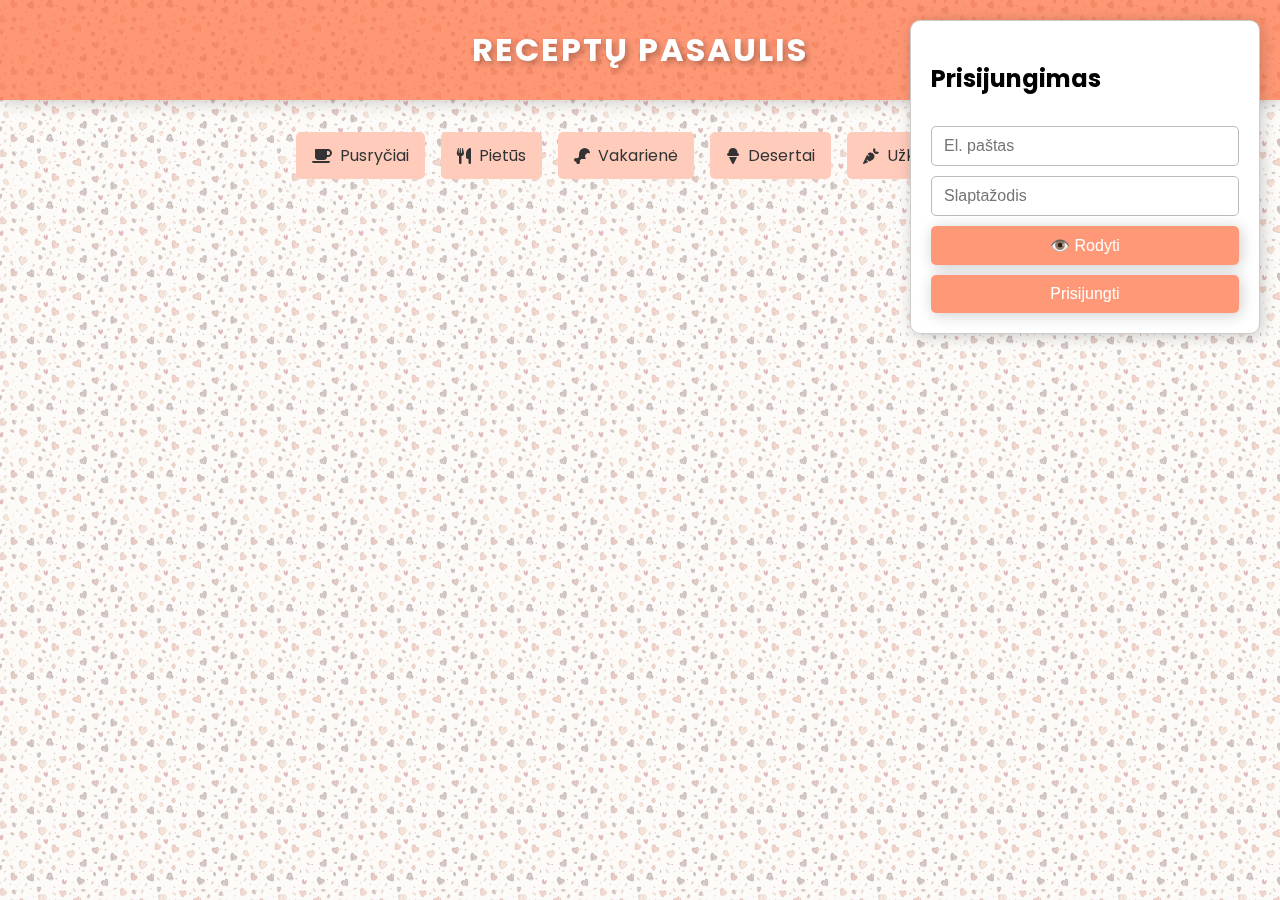
<file: docs/index.html>
<!DOCTYPE html>
<html lang="lt">
<head>
  <meta charset="UTF-8" />
  <meta name="viewport" content="width=device-width, initial-scale=1.0" />
  <title>Receptų pasaulis</title>

  <link rel="stylesheet" href="STYLES/styles.css">
  <link href="https://fonts.googleapis.com/css2?family=Poppins&display=swap" rel="stylesheet" />
  <link rel="stylesheet" href="https://cdnjs.cloudflare.com/ajax/libs/font-awesome/6.0.0/css/all.min.css" />
</head>
<body>

  <header>
    <h1>Receptų pasaulis</h1>
    <div id="user-container">
      <div id="user-status">
        <img src="IMG/user.png" alt="Vartotojas" class="user-icon" />      
      <button id="logout-btn">Atsijungti</button>
    </div>
  </header>

  <!-- Prisijungimo forma -->
  <div id="login-modal" class="auth-modal">
    <div class="auth-content">
      <h2>Prisijungimas</h2>
      <input type="email" id="email" placeholder="El. paštas" />
      <input type="password" id="password" placeholder="Slaptažodis" />
      <button id="toggle-password" type="button">👁️ Rodyti</button>
      <button id="submit-login">Prisijungti</button>
      <p id="login-error" style="color: red; display: none;">Įveskite teisingą el. paštą ir slaptažodį (min. 6 simboliai).</p>
    </div>
  </div>

  <!-- Navigacija -->
  <nav>
    <ul class="category-nav">
      <li><a href="pusryciai.html"><i class="fas fa-coffee"></i><span>Pusryčiai</span></a></li>
      <li><a href="pietus.html"><i class="fas fa-utensils"></i><span>Pietūs</span></a></li>
      <li><a href="vakariene.html"><i class="fas fa-drumstick-bite"></i><span>Vakarienė</span></a></li>
      <li><a href="desertai.html"><i class="fas fa-ice-cream"></i><span>Desertai</span></a></li>
      <li><a href="uzkandziai.html"><i class="fas fa-carrot"></i><span>Užkandžiai</span></a></li>
    </ul>
  </nav>
  
  <script src="JS/script.js"></script>
</body>
</html>
</file>
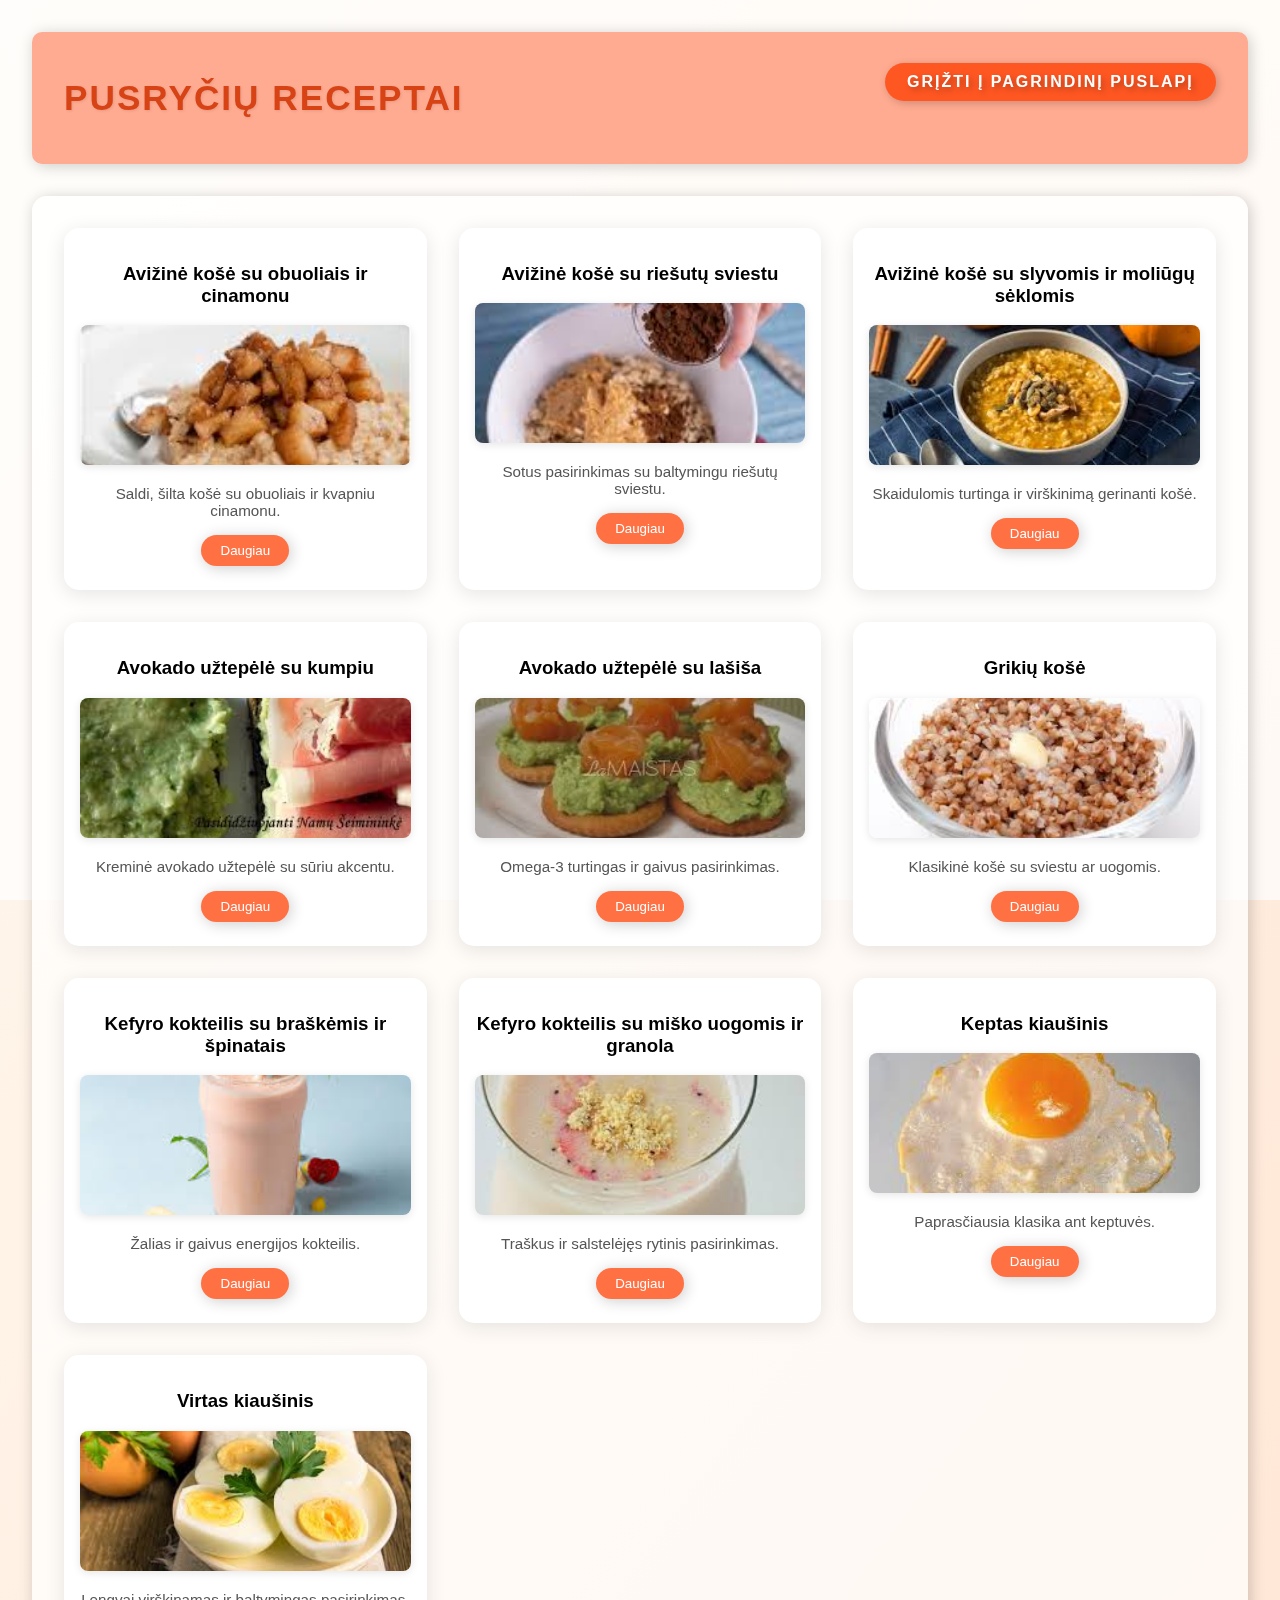
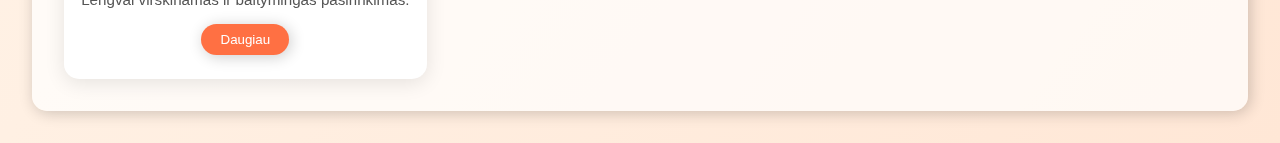
<file: docs/pusryciai.html>
<!DOCTYPE html>
<html lang="lt">

<head>
  <meta charset="UTF-8" />
  <meta name="viewport" content="width=device-width, initial-scale=1.0" />
  <title>Pusryčių receptai</title>
  <link rel="stylesheet" href="STYLES/styles.css" />
</head>

<body class="breakfast-page">
  <header>
    <h1>Pusryčių receptai</h1>
    <a href="index.html">Grįžti į pagrindinį puslapį</a>
  </header>

  <main class="recipe-list">

    <div class="recipe-card">
      <h3>Avižinė košė su obuoliais ir cinamonu</h3>
      <img src="IMG/Pusryčiai/avizine_obuoliai_cinamonas.jpg" alt="Avižinė košė su obuoliais ir cinamonu">
      <p class="short-desc">Saldi, šilta košė su obuoliais ir kvapniu cinamonu.</p>
      <button class="toggle-btn">Daugiau</button>
      <div class="full-recipe hidden">
        <h4>Paruošimas:</h4>
        <ol>
          <li>Užvirkite avižas su vandeniu arba pienu.</li>
          <li>Įdėkite obuolių gabalėlių ir žiupsnelį cinamono.</li>
          <li>Virkite 5–10 min, kol suminkštės.</li>
          <li>Patiekite su medumi ar riešutais.</li>
        </ol>
      </div>
    </div>
   
      <div class="recipe-card">
        <h3>Avižinė košė su riešutų sviestu</h3>
        <img src="IMG/Pusryčiai/avizine_riesutu_sviestas.jpg" alt="Avižinė košė su riešutų sviestu">
        <p class="short-desc">Sotus pasirinkimas su baltymingu riešutų sviestu.</p>
        <button class="toggle-btn">Daugiau</button>
        <div class="full-recipe hidden">
          <h4>Paruošimas:</h4>
          <ol>
            <li>Paruoškite avižinę košę.</li>
            <li>Įmaišykite 1 šaukštą riešutų sviesto.</li>
            <li>Papuoškite bananais ar sėklomis.</li>
          </ol>
        </div>
      </div>
    
      <div class="recipe-card">
        <h3>Avižinė košė su slyvomis ir moliūgų sėklomis</h3>
        <img src="IMG/Pusryčiai/avizine_slyvos_moliugu_seklos.jpg" alt="Avižinė košė su slyvomis ir moliūgų sėklomis">
        <p class="short-desc">Skaidulomis turtinga ir virškinimą gerinanti košė.</p>
        <button class="toggle-btn">Daugiau</button>
        <div class="full-recipe hidden">
          <h4>Paruošimas:</h4>
          <ol>
            <li>Paruoškite košę kaip įprastai.</li>
            <li>Įmaišykite pjaustytas džiovintas slyvas.</li>
            <li>Apibarstykite moliūgų sėklomis.</li>
          </ol>
        </div>
      </div>
    
      <div class="recipe-card">
        <h3>Avokado užtepėlė su kumpiu</h3>
        <img src="IMG/Pusryčiai/avokado_kumpis.jpg" alt="Avokado užtepėlė su kumpiu">
        <p class="short-desc">Kreminė avokado užtepėlė su sūriu akcentu.</p>
        <button class="toggle-btn">Daugiau</button>
        <div class="full-recipe hidden">
          <h4>Paruošimas:</h4>
          <ol>
            <li>Sutrinkite avokadą su citrinos sultimis ir druska.</li>
            <li>Užtepkite ant skrudintos duonos.</li>
            <li>Uždėkite ploną kumpio griežinėlį.</li>
          </ol>
        </div>
      </div>
    
      <div class="recipe-card">
        <h3>Avokado užtepėlė su lašiša</h3>
        <img src="IMG/Pusryčiai/avokado_lasisa.jpg" alt="Avokado užtepėlė su lašiša">
        <p class="short-desc">Omega-3 turtingas ir gaivus pasirinkimas.</p>
        <button class="toggle-btn">Daugiau</button>
        <div class="full-recipe hidden">
          <h4>Paruošimas:</h4>
          <ol>
            <li>Sutrinkite avokadą su trupučiu pipirų.</li>
            <li>Užtepkite ant trapučio arba skrudintos duonos.</li>
            <li>Uždėkite rūkytos lašišos juostelę.</li>
          </ol>
        </div>
      </div>
    
      <div class="recipe-card">
        <h3>Grikių košė</h3>
        <img src="IMG/Pusryčiai/grikiu_kose.jpg" alt="Grikių košė">
        <p class="short-desc">Klasikinė košė su sviestu ar uogomis.</p>
        <button class="toggle-btn">Daugiau</button>
        <div class="full-recipe hidden">
          <h4>Paruošimas:</h4>
          <ol>
            <li>Išvirkite grikius santykiu 1:2 su vandeniu.</li>
            <li>Pagardinkite sviestu, druska ar uogiene.</li>
          </ol>
        </div>
      </div>
    
      <div class="recipe-card">
        <h3>Kefyro kokteilis su braškėmis ir špinatais</h3>
        <img src="IMG/Pusryčiai/kefyras_braskes_spinatai.jpg" alt="">
        <p class="short-desc">Žalias ir gaivus energijos kokteilis.</p>
        <button class="toggle-btn">Daugiau</button>
        <div class="full-recipe hidden">
          <h4>Paruošimas:</h4>
          <ol>
            <li>Plakiklyje sumaišykite kefyrą, braškes ir špinatus.</li>
            <li>Pagal skonį įdėkite medaus.</li>
          </ol>
        </div>
      </div>
    
      <div class="recipe-card">
        <h3>Kefyro kokteilis su miško uogomis ir granola</h3>
        <img src="IMG/Pusryčiai/kefyras_misko_uogos_granola.jpg" alt="">
        <p class="short-desc">Traškus ir salstelėjęs rytinis pasirinkimas.</p>
        <button class="toggle-btn">Daugiau</button>
        <div class="full-recipe hidden">
          <h4>Paruošimas:</h4>
          <ol>
            <li>Plakiklyje sumaišykite kefyrą ir uogas.</li>
            <li>Supilkite į stiklinę ir užberkite granolos.</li>
          </ol>
        </div>
      </div>
    
      <div class="recipe-card">
        <h3>Keptas kiaušinis</h3>
        <img src="IMG/Pusryčiai/keptas_kiausinis.jpg" alt="Keptas kiaušinis">
        <p class="short-desc">Paprasčiausia klasika ant keptuvės.</p>
        <button class="toggle-btn">Daugiau</button>
        <div class="full-recipe hidden">
          <h4>Paruošimas:</h4>
          <ol>
            <li>Įkaitinkite keptuvę su sviestu.</li>
            <li>Įmuškite kiaušinį, kepkite 2–3 min.</li>
            <li>Pagardinkite druska ir pipirais.</li>
          </ol>
        </div>
      </div>
    
      <div class="recipe-card">
        <h3>Virtas kiaušinis</h3>
        <img src="IMG/Pusryčiai/virtas_kiausinis.jpg" alt="Virtas kiaušinis">
        <p class="short-desc">Lengvai virškinamas ir baltymingas pasirinkimas.</p>
        <button class="toggle-btn">Daugiau</button>
        <div class="full-recipe hidden">
          <h4>Paruošimas:</h4>
          <ol>
            <li>Įdėkite kiaušinį į verdantį vandenį.</li>
            <li>Virkite: 6 min – minkštas, 10 min – kietai.</li>
            <li>Atvėsinkite po šaltu vandeniu ir nulupkite.</li>
          </ol>
        </div>
      </div>
    </main>
    <script>
      document.addEventListener("DOMContentLoaded", function () {
        const buttons = document.querySelectorAll(".toggle-btn");
  
        buttons.forEach(button => {
          button.addEventListener("click", () => {
            const fullRecipe = button.nextElementSibling;
            fullRecipe.classList.toggle("hidden");
  
            // Pakeičiam mygtuko tekstą
            if (fullRecipe.classList.contains("hidden")) {
              button.textContent = "Daugiau";
            } else {
              button.textContent = "Mažiau";
            }
          });
        });
      });
    </script>
  
  </body>

</html>
</file>
<file: docs/STYLES/styles.css>
body {
  background-color: #fffaf0;
  background-image: url("../IMG/bg/coffee.jpg");
  background-repeat: repeat;
  background-size: 120px;
  font-family: "Poppins", sans-serif;
  margin: 0;
  padding: 0;
  position: relative;
  min-height: 100vh;
  overflow-x: hidden;
}
body::before {
  content: "";
  position: fixed;
  top: 0;
  left: 0;
  right: 0;
  bottom: 0;
  background: rgba(255, 255, 255, 0.7);
  z-index: -1;
}

button {
  background: rgba(255, 112, 67, 0.7215686275);
  border: none;
  color: white;
  padding: 12px 20px;
  border-radius: 25px;
  cursor: pointer;
  transition: all 0.3s ease-in-out;
  box-shadow: 2px 2px 15px rgba(0, 0, 0, 0.2);
}
button:hover {
  background: rgba(255, 73, 16, 0.7215686275);
  transform: scale(1.05);
}
button:active {
  transform: scale(0.95);
}

body.breakfast-page {
  background: linear-gradient(to bottom right, #fff9f0, #ffe7d6);
  background-repeat: no-repeat;
  background-size: cover;
  font-family: "Poppins", sans-serif;
  min-height: 100vh;
  padding: 2rem;
}
body.breakfast-page h1 {
  text-align: center;
  color: #d84315;
  font-size: 2rem;
  margin-bottom: 2rem;
  text-shadow: 1px 1px 2px rgba(0, 0, 0, 0.1);
}
body.breakfast-page a {
  display: inline-block;
  margin-bottom: 2rem;
  color: #d84315;
  font-weight: bold;
  text-decoration: none;
}
body.breakfast-page a:hover {
  text-decoration: underline;
}

header {
  display: flex;
  justify-content: center;
  align-items: center;
  height: 100px;
  background-color: rgba(255, 112, 67, 0.7215686275);
  color: white;
  box-shadow: 2px 2px 15px rgba(0, 0, 0, 0.2);
  text-transform: uppercase;
  letter-spacing: 2px;
  text-shadow: 3px 3px 6px rgba(0, 0, 0, 0.3);
}

.user-icon {
  width: 30px;
  height: 30px;
  border-radius: 50%;
  border: 2px solid #fff;
  -o-object-fit: cover;
     object-fit: cover;
}

#user-container {
  position: absolute;
  top: 10px;
  right: 20px;
  display: flex;
  flex-direction: column;
  align-items: flex-end;
  display: none;
  gap: 4px;
}
#user-container #user-status {
  font-size: 0.75rem;
  color: #fff;
  letter-spacing: 0.5px;
  text-align: right;
  overflow: hidden;
  text-overflow: ellipsis;
  white-space: nowrap;
  display: flex;
  align-items: center;
  gap: 4px;
}
#user-container #logout-btn {
  padding: 4px 10px;
  font-size: 0.7rem;
  border-radius: 4px;
  background-color: #fff;
  color: #333;
  border: none;
  cursor: pointer;
  box-shadow: 0 1px 4px rgba(0, 0, 0, 0.1);
  transition: 0.2s ease-in-out;
}
#user-container #logout-btn:hover {
  background-color: #f2f2f2;
}

@media (max-width: 768px) {
  #user-container {
    flex-direction: row;
    align-items: center;
    justify-content: flex-end;
    gap: 8px;
    top: 10px;
    right: 10px;
  }
  #user-status img {
    width: 26px;
    height: 26px;
    -o-object-fit: cover;
       object-fit: cover;
    border-radius: 50%;
  }
  #logout-btn {
    font-size: 0.7rem;
    padding: 3px 8px;
    white-space: nowrap;
  }
}
nav ul {
  display: flex;
  justify-content: center;
  list-style: none;
  padding: 0;
  margin: 2rem 0;
  gap: 1rem;
}

nav ul li a {
  text-decoration: none;
  padding: 0.7rem 1rem;
  background-color: #ffccbc;
  color: #333;
  border-radius: 5px;
  transition: 0.3s;
  display: flex;
  align-items: center;
  gap: 8px;
}
nav ul li a:hover {
  background-color: #ffa589;
}

@media (max-width: 768px) {
  nav ul {
    flex-direction: column;
    align-items: center;
    gap: 1rem;
  }
  nav ul li {
    width: 100%;
    display: flex;
    justify-content: center;
  }
  nav ul li a {
    width: 80%;
    font-size: 1.1rem;
    padding: 1rem 1.5rem;
  }
}
.recipe-list {
  display: grid;
  grid-template-columns: repeat(auto-fit, minmax(300px, 1fr));
  gap: 2rem;
  padding: 2rem;
  max-width: 1200px;
  margin: 0 auto;
  background-color: rgba(255, 255, 255, 0.7);
  border-radius: 15px;
  box-shadow: 2px 2px 15px rgba(0, 0, 0, 0.2);
}

.recipe-card {
  background: #fff;
  border-radius: 15px;
  box-shadow: 2px 2px 15px rgba(0, 0, 0, 0.2);
  padding: 1rem;
  text-align: center;
  animation: fadeInUp 0.6s ease forwards;
}
.recipe-card img {
  width: 100%;
  height: 180px;
  -o-object-fit: cover;
     object-fit: cover;
  border-radius: 5px;
}
.recipe-card .short-desc {
  font-size: 0.95rem;
  color: #555;
  margin: 0.5rem 0;
}
.recipe-card .toggle-btn {
  background-color: #ff7043;
  color: #fff;
  border: none;
  padding: 0.4rem 1rem;
  margin: 0.5rem 0;
  border-radius: 20px;
  cursor: pointer;
  transition: 0.3s;
}
.recipe-card .toggle-btn:hover {
  background-color: #e64a19;
}
.recipe-card .full-recipe {
  margin-top: 1rem;
  text-align: left;
  font-size: 0.9rem;
  line-height: 1.4;
  color: #444;
}
.recipe-card .hidden {
  display: none;
}

.auth-modal {
  position: fixed;
  top: 20px;
  right: 20px;
  width: 100%;
  max-width: 350px;
  box-sizing: border-box;
  z-index: 999;
}

.auth-content {
  display: flex;
  flex-direction: column;
  gap: 10px;
  background-color: white;
  padding: 20px;
  border: 1px solid #ccc;
  border-radius: 10px;
  box-shadow: 2px 2px 15px rgba(0, 0, 0, 0.2);
}

.auth-content input,
.auth-content button {
  padding: 10px 12px;
  font-size: 1rem;
  border-radius: 5px;
  border: 1px solid #bbb;
  width: 100%;
  box-sizing: border-box;
}

.auth-content button {
  background-color: rgba(255, 112, 67, 0.72);
  color: white;
  border: none;
  cursor: pointer;
  transition: background-color 0.3s;
}

.auth-content button:hover {
  background-color: rgba(255, 73, 16, 0.72);
}

.hidden {
  display: none;
}

@media (max-width: 1024px) {
  .auth-modal {
    right: 20px;
    top: 20px;
    max-width: 320px;
  }
}
@media (max-width: 768px) {
  .auth-modal {
    right: 10px;
    top: 10px;
    max-width: 95%;
  }
  .auth-content {
    padding: 15px;
    gap: 8px;
  }
  .auth-content h2 {
    font-size: 1.2rem;
    text-align: center;
  }
  .auth-content input,
  .auth-content button {
    font-size: 0.95rem;
    padding: 8px 10px;
  }
}
@media (max-width: 480px) {
  .auth-modal {
    right: 5px;
    top: 10px;
    max-width: 95%;
  }
  .auth-content input,
  .auth-content button {
    font-size: 0.9rem;
    padding: 8px;
  }
}
@media (max-width: 768px) {
  nav ul {
    flex-direction: column;
    align-items: center;
  }
  nav ul nav ul li a {
    width: 90%;
    font-size: 1rem;
    justify-content: center;
  }
  button {
    width: 100%;
  }
  .recipe-list {
    grid-template-columns: 1fr;
  }
  .auth-modal {
    left: 10px;
    top: 10px;
  }
  .auth-content {
    width: 90%;
    padding: 10px;
  }
  .auth-content h2 {
    font-size: 1.2rem;
  }
  .auth-content input,
  .auth-content button {
    font-size: 0.9rem;
    padding: 6px 10px;
  }
  #logout-btn {
    font-size: 0.7rem;
    padding: 4px 8px;
  }
  #user-status {
    font-size: 0.75rem;
  }
}
@keyframes fadeInUp {
  from {
    opacity: 0;
    transform: translateY(20px);
  }
  to {
    opacity: 1;
    transform: translateY(0);
  }
}
@keyframes slideInLeft {
  from {
    opacity: 0;
    transform: translateX(-50px);
  }
  to {
    opacity: 1;
    transform: translateX(0);
  }
}
@keyframes pulse {
  0% {
    transform: scale(1);
  }
  50% {
    transform: scale(1.05);
  }
  100% {
    transform: scale(1);
  }
}
.recipe-card {
  animation: fadeInUp 0.6s ease forwards;
}

.recipe-card img {
  width: 100%;
  height: 200px;
  -o-object-fit: cover;
     object-fit: cover;
  border-radius: 8px;
  box-shadow: 0 2px 8px rgba(0, 0, 0, 0.1);
  aspect-ratio: 4/3;
}

header h1 {
  animation: pulse 2s infinite;
}

nav ul li {
  animation: slideInLeft 0.6s ease both;
  animation-delay: 0.1s;
}

input[type=password], input[type=text] {
  transition: all 0.3s ease-in-out;
}

.breakfast-page {
  background: linear-gradient(to bottom right, #fff9e6, #ffe0cc);
  font-family: "Poppins", sans-serif;
  margin: 0;
  padding: 2rem;
}
.breakfast-page header {
  display: flex;
  justify-content: space-between;
  align-items: center;
  flex-wrap: wrap;
  background-color: #ffab91;
  padding: 1rem 2rem;
  border-radius: 10px;
}
.breakfast-page header h1 {
  color: #d84315;
  font-size: 2.2rem;
  margin: 0;
  text-shadow: 1px 1px 3px rgba(0, 0, 0, 0.1);
}
.breakfast-page header a {
  background-color: #ff5722;
  color: white;
  padding: 0.6rem 1.4rem;
  border-radius: 25px;
  font-weight: bold;
  text-decoration: none;
  box-shadow: 2px 2px 8px rgba(0, 0, 0, 0.2);
  transition: all 0.3s ease-in-out;
  text-align: center;
}
.breakfast-page header a:hover {
  background-color: #e64a19;
  transform: scale(1.05);
}
.breakfast-page .recipe-list {
  display: grid;
  grid-template-columns: repeat(auto-fit, minmax(280px, 1fr));
  gap: 2rem;
  max-width: 1200px;
  margin: 2rem auto 0;
}
.breakfast-page .recipe-card {
  background: white;
  border-radius: 15px;
  box-shadow: 0 4px 20px rgba(0, 0, 0, 0.1);
  padding: 1rem;
  text-align: center;
  transition: transform 0.3s ease;
  animation: fadeInUp 0.6s ease forwards;
}
.breakfast-page .recipe-card:hover {
  transform: translateY(-5px);
}
.breakfast-page .recipe-card img {
  width: 100%;
  height: 180px;
  -o-object-fit: cover;
     object-fit: cover;
  border-radius: 8px;
  margin-bottom: 0.5rem;
}
.breakfast-page .recipe-card .short-desc {
  font-size: 0.95rem;
  color: #555;
  margin: 0.5rem 0;
}
.breakfast-page .recipe-card .toggle-btn {
  background-color: #ff7043;
  color: white;
  border: none;
  padding: 0.5rem 1.2rem;
  border-radius: 20px;
  cursor: pointer;
  transition: background-color 0.3s ease;
}
.breakfast-page .recipe-card .toggle-btn:hover {
  background-color: #e64a19;
}
.breakfast-page .recipe-card .full-recipe {
  margin-top: 1rem;
  text-align: left;
  font-size: 0.9rem;
  line-height: 1.4;
  color: #444;
}
.breakfast-page .recipe-card .full-recipe.hidden {
  display: none;
}
@media (max-width: 768px) {
  .breakfast-page {
    padding: 1rem;
  }
  .breakfast-page header {
    flex-direction: row;
    justify-content: space-between;
    align-items: center;
    gap: 1rem;
  }
  .breakfast-page header h1 {
    font-size: 1.7rem;
  }
  .breakfast-page header a {
    padding: 0.5rem 1rem;
    font-size: 0.9rem;
  }
  .breakfast-page .recipe-card {
    padding: 0.8rem;
  }
  .breakfast-page .recipe-card img {
    height: 160px;
  }
}
@media (max-width: 480px) {
  .breakfast-page .breakfast-page header {
    flex-direction: column;
    align-items: center;
    text-align: center;
    gap: 1rem;
  }
  .breakfast-page .breakfast-page header .recipe-list {
    justify-items: start;
  }
  .breakfast-page .breakfast-page header .recipe-card {
    max-width: 95%;
    margin: 0 auto;
  }
  .breakfast-page .breakfast-page header a {
    font-size: 0.85rem;
    padding: 0.5rem 1rem;
  }
}
.breakfast-page .recipe-card img {
  height: 140px;
}

.lunch-page {
  background: linear-gradient(to bottom right, #fff9e6, #ffe0cc);
  font-family: "Poppins", sans-serif;
  margin: 0;
  padding: 2rem;
}
.lunch-page header {
  display: flex;
  justify-content: space-between;
  align-items: center;
  flex-wrap: wrap;
  background-color: #ffab91;
  padding: 1rem 2rem;
  border-radius: 10px;
}
.lunch-page header h1 {
  color: #d84315;
  font-size: 2.2rem;
  margin: 0;
  text-shadow: 1px 1px 3px rgba(0, 0, 0, 0.1);
}
.lunch-page header a {
  background-color: #ff5722;
  color: white;
  padding: 0.6rem 1.4rem;
  border-radius: 25px;
  font-weight: bold;
  text-decoration: none;
  box-shadow: 2px 2px 8px rgba(0, 0, 0, 0.2);
  transition: all 0.3s ease-in-out;
  text-align: center;
}
.lunch-page header a:hover {
  background-color: #e64a19;
  transform: scale(1.05);
}
.lunch-page .recipe-list {
  display: grid;
  grid-template-columns: repeat(auto-fit, minmax(280px, 1fr));
  gap: 2rem;
  max-width: 1200px;
  margin: 2rem auto 0;
}
.lunch-page .recipe-card {
  background: white;
  border-radius: 15px;
  box-shadow: 0 4px 20px rgba(0, 0, 0, 0.1);
  padding: 1rem;
  text-align: center;
  transition: transform 0.3s ease;
  animation: fadeInUp 0.6s ease forwards;
}
.lunch-page .recipe-card:hover {
  transform: translateY(-5px);
}
.lunch-page .recipe-card img {
  width: 100%;
  height: 180px;
  -o-object-fit: cover;
     object-fit: cover;
  border-radius: 8px;
  margin-bottom: 0.5rem;
}
.lunch-page .recipe-card .short-desc {
  font-size: 0.95rem;
  color: #555;
  margin: 0.5rem 0;
}
.lunch-page .recipe-card .toggle-btn {
  background-color: #ff7043;
  color: white;
  border: none;
  padding: 0.5rem 1.2rem;
  border-radius: 20px;
  cursor: pointer;
  transition: background-color 0.3s ease;
}
.lunch-page .recipe-card .toggle-btn:hover {
  background-color: #e64a19;
}
.lunch-page .recipe-card .full-recipe {
  margin-top: 1rem;
  text-align: left;
  font-size: 0.9rem;
  line-height: 1.4;
  color: #444;
}
.lunch-page .recipe-card .full-recipe.hidden {
  display: none;
}
@media (max-width: 768px) {
  .lunch-page {
    padding: 1rem;
  }
  .lunch-page header {
    flex-direction: row;
    justify-content: space-between;
    align-items: center;
    gap: 1rem;
  }
  .lunch-page header h1 {
    font-size: 1.7rem;
  }
  .lunch-page header a {
    padding: 0.5rem 1rem;
    font-size: 0.9rem;
  }
  .lunch-page .recipe-card {
    padding: 0.8rem;
  }
  .lunch-page .recipe-card img {
    height: 160px;
  }
}
@media (max-width: 480px) {
  .lunch-page .lunch-page header {
    flex-direction: column;
    align-items: center;
    text-align: center;
    gap: 1rem;
  }
  .lunch-page .lunch-page header .recipe-list {
    justify-items: start;
  }
  .lunch-page .lunch-page header .recipe-card {
    max-width: 95%;
    margin: 0 auto;
  }
  .lunch-page .lunch-page header a {
    font-size: 0.85rem;
    padding: 0.5rem 1rem;
  }
}
.lunch-page .recipe-card img {
  height: 140px;
}

.dinner-page {
  background: linear-gradient(to bottom right, #fff9e6, #ffe0cc);
  font-family: "Poppins", sans-serif;
  margin: 0;
  padding: 2rem;
}
.dinner-page header {
  display: flex;
  justify-content: space-between;
  align-items: center;
  flex-wrap: wrap;
  background-color: #ffab91;
  padding: 1rem 2rem;
  border-radius: 10px;
}
.dinner-page header h1 {
  color: #d84315;
  font-size: 2.2rem;
  margin: 0;
  text-shadow: 1px 1px 3px rgba(0, 0, 0, 0.1);
}
.dinner-page header a {
  background-color: #ff5722;
  color: white;
  padding: 0.6rem 1.4rem;
  border-radius: 25px;
  font-weight: bold;
  text-decoration: none;
  box-shadow: 2px 2px 8px rgba(0, 0, 0, 0.2);
  transition: all 0.3s ease-in-out;
  text-align: center;
}
.dinner-page header a:hover {
  background-color: #e64a19;
  transform: scale(1.05);
}
.dinner-page .recipe-list {
  display: grid;
  grid-template-columns: repeat(auto-fit, minmax(280px, 1fr));
  gap: 2rem;
  max-width: 1200px;
  margin: 2rem auto 0;
}
.dinner-page .recipe-card {
  background: white;
  border-radius: 15px;
  box-shadow: 0 4px 20px rgba(0, 0, 0, 0.1);
  padding: 1rem;
  text-align: center;
  transition: transform 0.3s ease;
  animation: fadeInUp 0.6s ease forwards;
}
.dinner-page .recipe-card:hover {
  transform: translateY(-5px);
}
.dinner-page .recipe-card img {
  width: 100%;
  height: 180px;
  -o-object-fit: cover;
     object-fit: cover;
  border-radius: 8px;
  margin-bottom: 0.5rem;
}
.dinner-page .recipe-card .short-desc {
  font-size: 0.95rem;
  color: #555;
  margin: 0.5rem 0;
}
.dinner-page .recipe-card .toggle-btn {
  background-color: #ff7043;
  color: white;
  border: none;
  padding: 0.5rem 1.2rem;
  border-radius: 20px;
  cursor: pointer;
  transition: background-color 0.3s ease;
}
.dinner-page .recipe-card .toggle-btn:hover {
  background-color: #e64a19;
}
.dinner-page .recipe-card .full-recipe {
  margin-top: 1rem;
  text-align: left;
  font-size: 0.9rem;
  line-height: 1.4;
  color: #444;
}
.dinner-page .recipe-card .full-recipe.hidden {
  display: none;
}
@media (max-width: 768px) {
  .dinner-page {
    padding: 1rem;
  }
  .dinner-page header {
    flex-direction: row;
    justify-content: space-between;
    align-items: center;
    gap: 1rem;
  }
  .dinner-page header h1 {
    font-size: 1.7rem;
  }
  .dinner-page header a {
    padding: 0.5rem 1rem;
    font-size: 0.9rem;
  }
  .dinner-page .recipe-card {
    padding: 0.8rem;
  }
  .dinner-page .recipe-card img {
    height: 160px;
  }
}
@media (max-width: 480px) {
  .dinner-page .dinner-page header {
    flex-direction: column;
    align-items: center;
    text-align: center;
    gap: 1rem;
  }
  .dinner-page .dinner-page header .recipe-list {
    justify-items: start;
  }
  .dinner-page .dinner-page header .recipe-card {
    max-width: 95%;
    margin: 0 auto;
  }
  .dinner-page .dinner-page header a {
    font-size: 0.85rem;
    padding: 0.5rem 1rem;
  }
}
.dinner-page .recipe-card img {
  height: 140px;
}

.snacks-page {
  background: linear-gradient(to bottom right, #fff9e6, #ffe0cc);
  font-family: "Poppins", sans-serif;
  margin: 0;
  padding: 2rem;
}
.snacks-page header {
  display: flex;
  justify-content: space-between;
  align-items: center;
  flex-wrap: wrap;
  background-color: #ffab91;
  padding: 1rem 2rem;
  border-radius: 10px;
}
.snacks-page header h1 {
  color: #d84315;
  font-size: 2.2rem;
  margin: 0;
  text-shadow: 1px 1px 3px rgba(0, 0, 0, 0.1);
}
.snacks-page header a {
  background-color: #ff5722;
  color: white;
  padding: 0.6rem 1.4rem;
  border-radius: 25px;
  font-weight: bold;
  text-decoration: none;
  box-shadow: 2px 2px 8px rgba(0, 0, 0, 0.2);
  transition: all 0.3s ease-in-out;
  text-align: center;
}
.snacks-page header a:hover {
  background-color: #e64a19;
  transform: scale(1.05);
}
.snacks-page .recipe-list {
  display: grid;
  grid-template-columns: repeat(auto-fit, minmax(280px, 1fr));
  gap: 2rem;
  max-width: 1200px;
  margin: 2rem auto 0;
}
.snacks-page .recipe-card {
  background: white;
  border-radius: 15px;
  box-shadow: 0 4px 20px rgba(0, 0, 0, 0.1);
  padding: 1rem;
  text-align: center;
  transition: transform 0.3s ease;
  animation: fadeInUp 0.6s ease forwards;
}
.snacks-page .recipe-card:hover {
  transform: translateY(-5px);
}
.snacks-page .recipe-card img {
  width: 100%;
  height: 180px;
  -o-object-fit: cover;
     object-fit: cover;
  border-radius: 8px;
  margin-bottom: 0.5rem;
}
.snacks-page .recipe-card .short-desc {
  font-size: 0.95rem;
  color: #555;
  margin: 0.5rem 0;
}
.snacks-page .recipe-card .toggle-btn {
  background-color: #ff7043;
  color: white;
  border: none;
  padding: 0.5rem 1.2rem;
  border-radius: 20px;
  cursor: pointer;
  transition: background-color 0.3s ease;
}
.snacks-page .recipe-card .toggle-btn:hover {
  background-color: #e64a19;
}
.snacks-page .recipe-card .full-recipe {
  margin-top: 1rem;
  text-align: left;
  font-size: 0.9rem;
  line-height: 1.4;
  color: #444;
}
.snacks-page .recipe-card .full-recipe.hidden {
  display: none;
}
@media (max-width: 768px) {
  .snacks-page {
    padding: 1rem;
  }
  .snacks-page header {
    flex-direction: row;
    justify-content: space-between;
    align-items: center;
    gap: 1rem;
  }
  .snacks-page header h1 {
    font-size: 1.7rem;
  }
  .snacks-page header a {
    padding: 0.5rem 1rem;
    font-size: 0.9rem;
  }
  .snacks-page .recipe-card {
    padding: 0.8rem;
  }
  .snacks-page .recipe-card img {
    height: 160px;
  }
}
@media (max-width: 480px) {
  .snacks-page .snacks-page header {
    flex-direction: column;
    align-items: center;
    text-align: center;
    gap: 1rem;
  }
  .snacks-page .snacks-page header .recipe-list {
    justify-items: start;
  }
  .snacks-page .snacks-page header .recipe-card {
    max-width: 95%;
    margin: 0 auto;
  }
  .snacks-page .snacks-page header a {
    font-size: 0.85rem;
    padding: 0.5rem 1rem;
  }
}
.snacks-page .recipe-card img {
  height: 140px;
}

.desserts-page {
  background: linear-gradient(to bottom right, #fff9e6, #ffe0cc);
  font-family: "Poppins", sans-serif;
  margin: 0;
  padding: 2rem;
}
.desserts-page header {
  display: flex;
  justify-content: space-between;
  align-items: center;
  flex-wrap: wrap;
  background-color: #ffab91;
  padding: 1rem 2rem;
  border-radius: 10px;
}
.desserts-page header h1 {
  color: #d84315;
  font-size: 2.2rem;
  margin: 0;
  text-shadow: 1px 1px 3px rgba(0, 0, 0, 0.1);
}
.desserts-page header a {
  background-color: #ff5722;
  color: white;
  padding: 0.6rem 1.4rem;
  border-radius: 25px;
  font-weight: bold;
  text-decoration: none;
  box-shadow: 2px 2px 8px rgba(0, 0, 0, 0.2);
  transition: all 0.3s ease-in-out;
  text-align: center;
}
.desserts-page header a:hover {
  background-color: #e64a19;
  transform: scale(1.05);
}
.desserts-page .recipe-list {
  display: grid;
  grid-template-columns: repeat(auto-fit, minmax(280px, 1fr));
  gap: 2rem;
  max-width: 1200px;
  margin: 2rem auto 0;
}
.desserts-page .recipe-card {
  background: white;
  border-radius: 15px;
  box-shadow: 0 4px 20px rgba(0, 0, 0, 0.1);
  padding: 1rem;
  text-align: center;
  transition: transform 0.3s ease;
  animation: fadeInUp 0.6s ease forwards;
}
.desserts-page .recipe-card:hover {
  transform: translateY(-5px);
}
.desserts-page .recipe-card img {
  width: 100%;
  height: 180px;
  -o-object-fit: cover;
     object-fit: cover;
  border-radius: 8px;
  margin-bottom: 0.5rem;
}
.desserts-page .recipe-card .short-desc {
  font-size: 0.95rem;
  color: #555;
  margin: 0.5rem 0;
}
.desserts-page .recipe-card .toggle-btn {
  background-color: #ff7043;
  color: white;
  border: none;
  padding: 0.5rem 1.2rem;
  border-radius: 20px;
  cursor: pointer;
  transition: background-color 0.3s ease;
}
.desserts-page .recipe-card .toggle-btn:hover {
  background-color: #e64a19;
}
.desserts-page .recipe-card .full-recipe {
  margin-top: 1rem;
  text-align: left;
  font-size: 0.9rem;
  line-height: 1.4;
  color: #444;
}
.desserts-page .recipe-card .full-recipe.hidden {
  display: none;
}
@media (max-width: 768px) {
  .desserts-page {
    padding: 1rem;
  }
  .desserts-page header {
    flex-direction: row;
    justify-content: space-between;
    align-items: center;
    gap: 1rem;
  }
  .desserts-page header h1 {
    font-size: 1.7rem;
  }
  .desserts-page header a {
    padding: 0.5rem 1rem;
    font-size: 0.9rem;
  }
  .desserts-page .recipe-card {
    padding: 0.8rem;
  }
  .desserts-page .recipe-card img {
    height: 160px;
  }
}
@media (max-width: 480px) {
  .desserts-page .desserts-page header {
    flex-direction: column;
    align-items: center;
    text-align: center;
    gap: 1rem;
  }
  .desserts-page .desserts-page header .recipe-list {
    justify-items: start;
  }
  .desserts-page .desserts-page header .recipe-card {
    max-width: 95%;
    margin: 0 auto;
  }
  .desserts-page .desserts-page header a {
    font-size: 0.85rem;
    padding: 0.5rem 1rem;
  }
}
.desserts-page .recipe-card img {
  height: 140px;
}/*# sourceMappingURL=styles.css.map */
</file>
